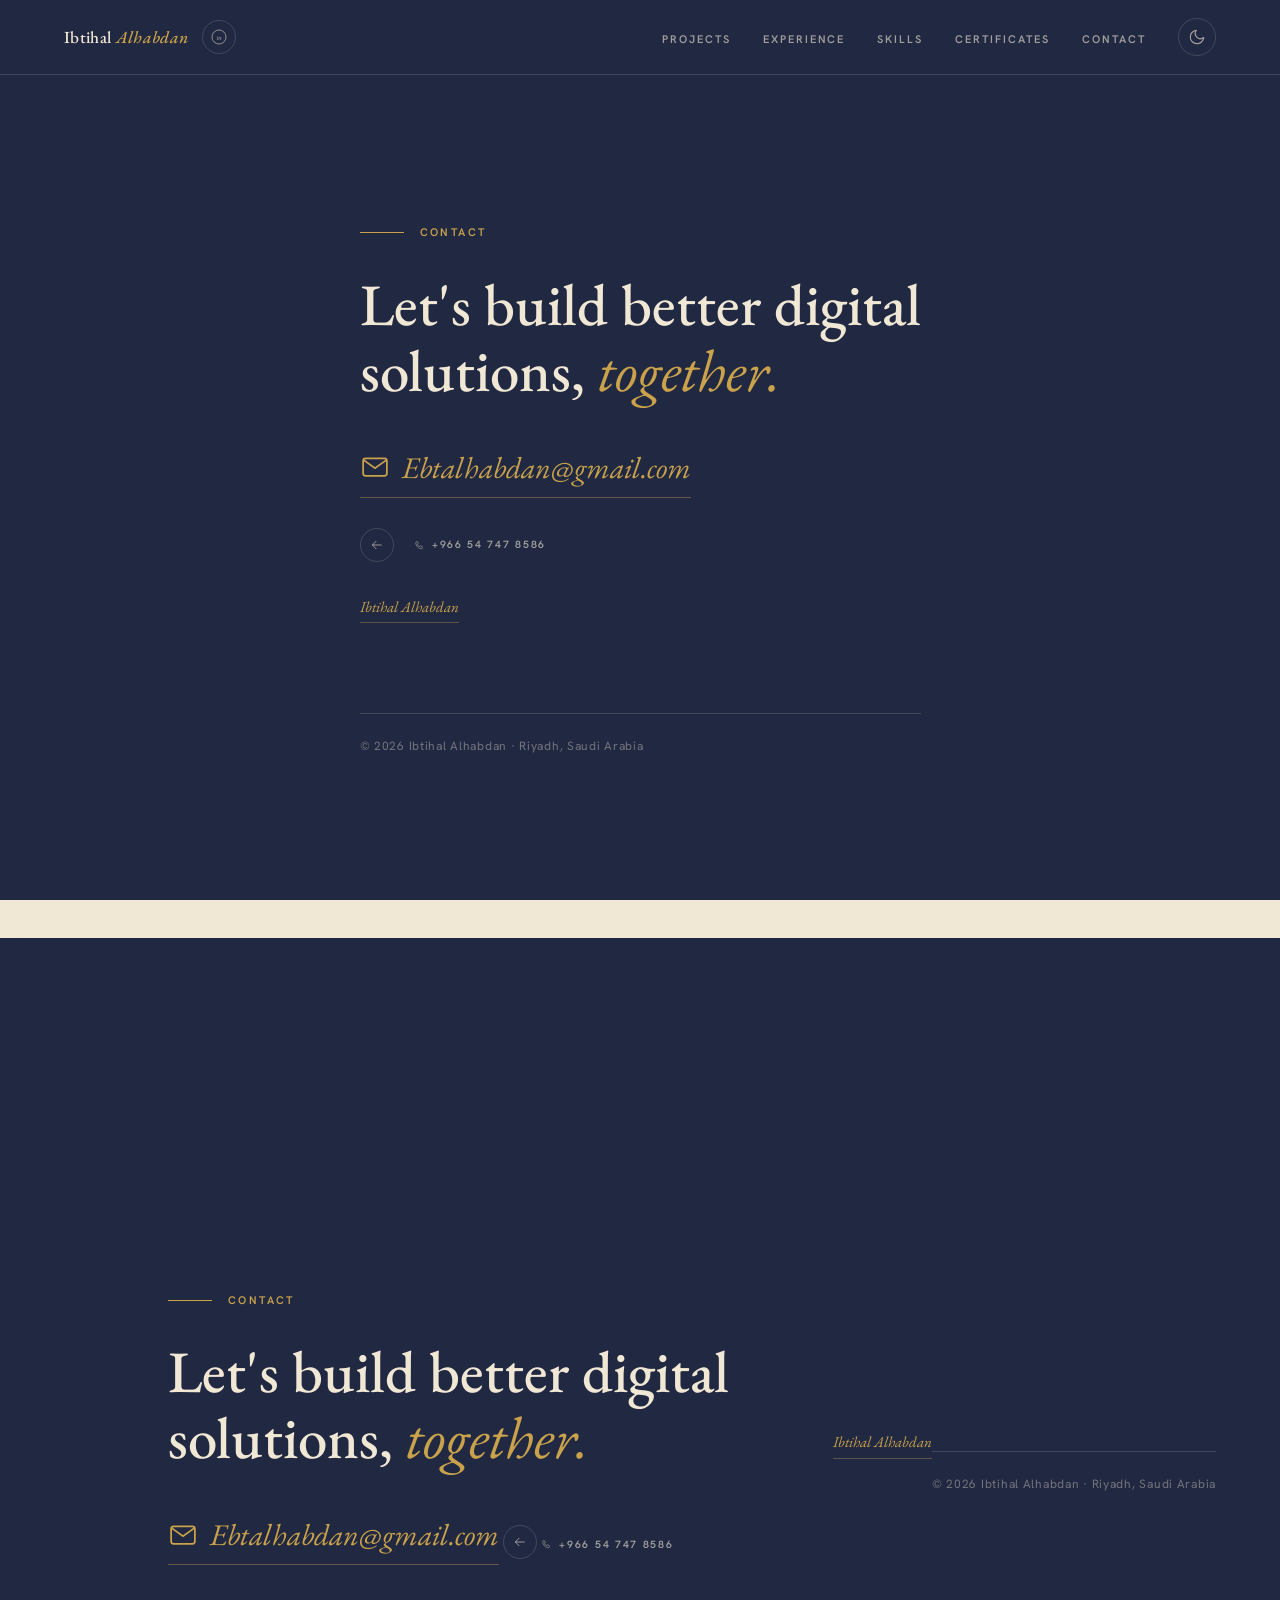
<file: contact.html>
<!DOCTYPE html>
<html lang="en" dir="ltr">
<head>
<meta charset="UTF-8"/>
<meta name="viewport" content="width=device-width, initial-scale=1.0"/>
<title>Contact · Ibtihal Alhabdan</title>
<meta name="description" content="Get in touch with Ibtihal Alhabdan, Business Analyst in Riyadh, Saudi Arabia."/>
<link rel="canonical" href="https://portfoliolabco.github.io/ibtihal-portfolio/contact.html"/>
<link rel="icon" type="image/svg+xml" href="data:image/svg+xml,%3Csvg xmlns='http://www.w3.org/2000/svg' viewBox='0 0 32 32'%3E%3Crect width='32' height='32' fill='%23212842'/%3E%3Ctext x='16' y='22' font-family='Georgia,serif' font-size='15' font-style='italic' fill='%23C9A24B' text-anchor='middle'%3EIA%3C/text%3E%3C/svg%3E"/>
<link rel="preconnect" href="https://fonts.googleapis.com"/>
<link rel="preconnect" href="https://fonts.gstatic.com" crossorigin/>
<link href="https://fonts.googleapis.com/css2?family=EB+Garamond:ital,wght@0,400;0,500;0,600;1,400;1,500&family=Hanken+Grotesk:wght@300;400;500;600&display=swap" rel="stylesheet"/>
<link rel="stylesheet" href="styles.css"/>
<script>
  (function(){var t=localStorage.getItem('theme')||'light';document.documentElement.setAttribute('data-theme',t);})();
</script>
<style>
  .contact-page-band{min-height:100vh;display:flex;align-items:center;}
</style>
</head>
<body>
<nav>
  <div class="nav-brand">
    <a class="nav-name" href="index.html#top">Ibtihal <em>Alhabdan</em></a>
    <a class="social-btn" href="https://www.linkedin.com/in/ibtihal-alhabdan-ecba-b42458311" target="_blank" rel="noopener" aria-label="LinkedIn">
      <svg viewBox="0 0 24 24" xmlns="http://www.w3.org/2000/svg" aria-hidden="true"><circle cx="12" cy="12" r="10.5" fill="none" stroke="currentColor" stroke-width="1.3"/><text x="12" y="16" font-family="Georgia, serif" font-style="italic" font-size="10" fill="currentColor" text-anchor="middle">in</text></svg>
    </a>
  </div>
  <div class="nav-right">
    <ul class="nav-links">
      <li><a href="index.html#work">Projects</a></li>
      <li><a href="index.html#experience">Experience</a></li>
      <li><a href="index.html#capabilities">Skills</a></li>
      <li><a href="index.html#credentials">Certificates</a></li>
      <li><a href="contact.html">Contact</a></li>
    </ul>
    <button class="theme-btn" id="themeBtn" aria-label="Toggle color theme">
      <svg class="icon-moon" viewBox="0 0 24 24" fill="none" stroke="currentColor" stroke-width="1.6" stroke-linecap="round" stroke-linejoin="round" aria-hidden="true"><path d="M21 12.8A9 9 0 1 1 11.2 3a7 7 0 0 0 9.8 9.8z"/></svg>
      <svg class="icon-sun" viewBox="0 0 24 24" fill="none" stroke="currentColor" stroke-width="1.6" stroke-linecap="round" stroke-linejoin="round" aria-hidden="true"><circle cx="12" cy="12" r="4.2"/><path d="M12 2.4v2.4M12 19.2v2.4M4.4 4.4l1.7 1.7M17.9 17.9l1.7 1.7M2.4 12h2.4M19.2 12h2.4M4.4 19.6l1.7-1.7M17.9 6.1l1.7-1.7"/></svg>
    </button>
  </div>
</nav>
<!-- CONTACT BAND (reused from the homepage, full-height on this page) -->
<div class="contact-band contact-page-band" id="contact">
  <div class="contact-inner">
    <p class="contact-kicker caps">Contact</p>
    <h2 class="contact-line">Let's build better digital<br/>solutions, <em>together.</em></h2>
    <a class="contact-mail" href="mailto:Ebtalhabdan@gmail.com">
      <svg class="cm-icon" viewBox="0 0 24 24" fill="none" stroke="currentColor" stroke-width="1.4" aria-hidden="true"><rect x="2.5" y="5" width="19" height="14" rx="2"/><path d="M3 6.5l9 6.5 9-6.5"/></svg>
      Ebtalhabdan@gmail.com
    </a>
    <div class="contact-alt">
      <a class="social-btn" href="index.html#top" aria-label="Back to portfolio">
        <svg viewBox="0 0 24 24" fill="none" stroke="currentColor" stroke-width="1.4" aria-hidden="true"><path d="M19 12H5M11 6l-6 6 6 6"/></svg>
      </a>
      <a class="contact-phone" href="tel:+966547478586">
        <svg class="cm-icon" viewBox="0 0 24 24" fill="none" stroke="currentColor" stroke-width="1.4" aria-hidden="true"><path d="M5 4h3l2 5-2.5 1.5a11 11 0 0 0 5 5L14 13l5 2v3a2 2 0 0 1-2 2C10.5 20 4 13.5 4 6a2 2 0 0 1 1-2z"/></svg>
        +966 54 747 8586
      </a>
    </div>
    <a class="contact-signature" href="#">Ibtihal Alhabdan</a>
    <div class="colophon">
      <span>© 2026 Ibtihal Alhabdan · Riyadh, Saudi Arabia</span>
    </div>
  </div>
</div>
<script src="script.js"></script>
</body>
</html>    <button class="theme-btn" id="themeBtn" aria-label="Toggle color theme">
      <svg class="icon-moon" viewBox="0 0 24 24" fill="none" stroke="currentColor" stroke-width="1.6" stroke-linecap="round" stroke-linejoin="round" aria-hidden="true"><path d="M21 12.8A9 9 0 1 1 11.2 3a7 7 0 0 0 9.8 9.8z"/></svg>
      <svg class="icon-sun" viewBox="0 0 24 24" fill="none" stroke="currentColor" stroke-width="1.6" stroke-linecap="round" stroke-linejoin="round" aria-hidden="true"><circle cx="12" cy="12" r="4.2"/><path d="M12 2.4v2.4M12 19.2v2.4M4.4 4.4l1.7 1.7M17.9 17.9l1.7 1.7M2.4 12h2.4M19.2 12h2.4M4.4 19.6l1.7-1.7M17.9 6.1l1.7-1.7"/></svg>
    </button>
  </div>
</nav>
<!-- CONTACT BAND (reused from the homepage, full-height on this page) -->
<div class="contact-band contact-page-band" id="contact">
  <div class="contact-inner">
    <p class="contact-kicker caps">Contact</p>
    <h2 class="contact-line">Let's build better digital<br/>solutions, <em>together.</em></h2>
    <a class="contact-mail" href="mailto:Ebtalhabdan@gmail.com">
      <svg class="cm-icon" viewBox="0 0 24 24" fill="none" stroke="currentColor" stroke-width="1.4" aria-hidden="true"><rect x="2.5" y="5" width="19" height="14" rx="2"/><path d="M3 6.5l9 6.5 9-6.5"/></svg>
      Ebtalhabdan@gmail.com
    </a>
      <a class="social-btn" href="index.html#top" aria-label="Back to portfolio">
        <svg viewBox="0 0 24 24" fill="none" stroke="currentColor" stroke-width="1.4" aria-hidden="true"><path d="M19 12H5M11 6l-6 6 6 6"/></svg>
      </a>
      <a class="contact-phone" href="tel:+966547478586">
        <svg class="cm-icon" viewBox="0 0 24 24" fill="none" stroke="currentColor" stroke-width="1.4" aria-hidden="true"><path d="M5 4h3l2 5-2.5 1.5a11 11 0 0 0 5 5L14 13l5 2v3a2 2 0 0 1-2 2C10.5 20 4 13.5 4 6a2 2 0 0 1 1-2z"/></svg>
        +966 54 747 8586
      </a>
    </div>
    <a class="contact-signature" href="#">Ibtihal Alhabdan</a>
    <div class="colophon">
      <span>© 2026 Ibtihal Alhabdan · Riyadh, Saudi Arabia</span>
    </div>
  </div>
</div>
<script src="script.js"></script>
</body>
</html>
</file>
<file: styles.css>
/* ─────────────────────────────────────────────
   THE ANALYST'S DOSSIER
   Palette (client-fixed): Midnight Indigo #212842
                           Vanilla Cream  #F0E7D5
   Gold is a whisper: rules, numerals, small marks.
   ───────────────────────────────────────────── */
:root{
  --indigo:#212842;
  --cream:#F0E7D5;
  /* light (default): cream field, indigo bands */
  --bg:#F0E7D5;
  --band-bg:#212842;      /* nav / hero / contact bands */
  --text:#2B3049;
  --muted:#5C617A;
  --hair:#D9CEB8;
  --plate:#EAE0CC;
  --gold:#B0872E;          /* rules, numerals, decorative */
  --gold-ink:#7A5D1E;      /* small labels on cream, AA */
  --band-text:#F0E7D5;
  --band-muted:rgba(240,231,213,.62);
  --band-hair:rgba(240,231,213,.16);
  --band-gold:#C9A24B;
  --serif:"EB Garamond",Georgia,serif;
  --sans:"Hanken Grotesk",system-ui,sans-serif;
  --mono:ui-monospace,SFMono-Regular,Menlo,monospace;
}
:root[data-theme="dark"]{
  /* dark: deep-indigo field, with bands a touch lighter so the whole page
     reads as dark yet the nav/hero/contact still separate from the body */
  --bg:#161B2E;
  --band-bg:#212842;
  --text:#F0E7D5;
  --muted:rgba(240,231,213,.64);
  --hair:rgba(240,231,213,.16);
  --plate:#232B49;
  --gold:#C9A24B;
  --gold-ink:#D4B25E;
}
*,*::before,*::after{box-sizing:border-box;margin:0;padding:0;}
html{scroll-behavior:smooth;}
body{background:var(--bg);color:var(--text);font-family:var(--sans);font-weight:400;font-size:16.5px;line-height:1.7;transition:background .4s ease,color .4s ease;-webkit-font-smoothing:antialiased;}
::selection{background:var(--gold);color:var(--indigo);}
img,svg{max-width:100%;}
.caps{font-family:var(--sans);font-size:11px;font-weight:600;letter-spacing:.22em;text-transform:uppercase;}
/* ── NAV: a slim indigo band in both themes ── */
nav{position:fixed;top:0;width:100%;z-index:100;display:flex;justify-content:space-between;align-items:center;padding:18px clamp(22px,5vw,64px);background:var(--band-bg);border-bottom:1px solid var(--band-hair);transition:background .4s ease;}
.nav-brand{display:flex;align-items:center;gap:14px;}
.nav-name{font-family:var(--serif);font-size:17px;font-weight:500;letter-spacing:.02em;color:var(--band-text);text-decoration:none;}
.nav-name em{font-style:italic;color:var(--band-gold);}
/* shared round icon button: used in the nav brand row and in the contact band */
.social-btn{width:34px;height:34px;flex-shrink:0;display:inline-flex;align-items:center;justify-content:center;border:1px solid var(--band-hair);border-radius:50%;color:var(--band-muted);text-decoration:none;transition:color .25s,border-color .25s,background .25s;}
.social-btn:hover{color:var(--band-gold);border-color:var(--band-gold);background:rgba(240,231,213,.06);}
.social-btn svg{width:16px;height:16px;display:block;}
.nav-right{display:flex;gap:32px;align-items:center;}
.nav-links{display:flex;gap:32px;list-style:none;}
.nav-links a{text-decoration:none;color:var(--band-muted);font-size:11px;font-weight:600;letter-spacing:.18em;text-transform:uppercase;transition:color .25s;}
.nav-links a:hover{color:var(--band-gold);}
.theme-btn{width:38px;height:38px;flex-shrink:0;display:inline-flex;align-items:center;justify-content:center;background:none;border:1px solid var(--band-hair);border-radius:50%;cursor:pointer;color:var(--band-muted);padding:0;transition:color .25s,border-color .25s,background .25s;}
.theme-btn:hover{color:var(--band-gold);border-color:var(--band-gold);background:rgba(240,231,213,.06);}
.theme-btn svg{width:18px;height:18px;display:block;}
/* show the sun in dark mode (tap to go light), the moon in light mode (tap to go dark) */
.theme-btn .icon-sun{display:none;}
.theme-btn .icon-moon{display:block;}
:root[data-theme="dark"] .theme-btn .icon-sun{display:block;}
:root[data-theme="dark"] .theme-btn .icon-moon{display:none;}
/* ── HERO: brand-collateral photo, indigo-tinted so text stays readable ── */
header{background:var(--band-bg);color:var(--band-text);display:flex;align-items:center;position:relative;overflow:hidden;padding:clamp(120px,14vh,150px) clamp(22px,5vw,64px) clamp(56px,7vh,80px);transition:background .4s ease;}
/* the folder flat-lay fills the hero; a left-weighted indigo scrim keeps the
   headline/pitch legible while the imagery reads through on the right. */
header::before{content:"";position:absolute;inset:0;z-index:0;pointer-events:none;
  background-image:url("images/hero-band.jpg");
  background-image:image-set(url("images/hero-band.webp") type("image/webp"),url("images/hero-band.jpg") type("image/jpeg"));
  background-size:cover;background-position:center right;opacity:.5;}
header::after{content:"";position:absolute;inset:0;z-index:1;pointer-events:none;
  background:linear-gradient(90deg,var(--band-bg) 0%,var(--band-bg) 24%,rgba(33,40,66,.82) 55%,rgba(33,40,66,.66) 100%);}
/* soft mesh-gradient atmosphere behind indigo bands — decorative only, sits under content */
.hero-inner{max-width:1180px;margin:0 auto;width:100%;display:block;position:relative;z-index:2;}
.hero-kicker{display:flex;align-items:center;gap:16px;color:var(--band-gold);margin-bottom:34px;}
.hero-kicker::before{content:"";width:44px;height:1px;background:var(--band-gold);}
h1{font-family:var(--serif);font-weight:500;font-size:clamp(50px,6.4vw,88px);line-height:1.02;letter-spacing:-.01em;color:var(--band-text);}
h1 em{font-style:italic;font-weight:400;color:var(--band-gold);}
.hero-sub{margin-top:30px;font-family:var(--serif);font-size:clamp(19px,2vw,24px);font-weight:400;line-height:1.55;color:var(--band-muted);max-width:33em;}
.hero-sub strong{font-weight:500;color:var(--band-text);}
.hero-cta{margin-top:46px;display:flex;gap:34px;align-items:center;flex-wrap:wrap;}
.btn{font-family:var(--sans);font-size:11px;font-weight:600;letter-spacing:.22em;text-transform:uppercase;text-decoration:none;color:var(--band-gold);border:1px solid var(--band-gold);padding:16px 34px;transition:background .25s,color .25s;}
.btn:hover{background:var(--band-gold);color:var(--indigo);}
.link-quiet{font-family:var(--sans);font-size:11px;font-weight:600;letter-spacing:.22em;text-transform:uppercase;text-decoration:none;color:var(--band-muted);transition:color .25s;}
.link-quiet:hover{color:var(--band-text);}
/* colophon line, not a stat grid */
.hero-colophon{margin-top:58px;padding-top:22px;border-top:1px solid var(--band-hair);font-family:var(--serif);font-size:16px;color:var(--band-muted);max-width:44em;}
.hero-colophon b{font-weight:500;color:var(--band-text);}
.hero-colophon i{font-style:italic;color:var(--band-gold);}
/* hero ornament: a requirements flow, drawn in thin strokes */
.hero-art{justify-self:end;width:100%;max-width:430px;}
.hero-art svg{display:block;width:100%;height:auto;overflow:visible;}
.flow-stroke{fill:none;stroke:rgba(240,231,213,.34);stroke-width:1.2;}
.flow-node{fill:var(--indigo);stroke:var(--band-gold);stroke-width:1.2;}
.flow-dot{fill:var(--band-gold);}
.flow-label{font-family:var(--sans);font-size:8.5px;letter-spacing:.24em;fill:rgba(240,231,213,.55);text-transform:uppercase;}
/* resting state is fully drawn; JS briefly rewinds then releases, so any
   failure mode (no JS, capture race) still shows the finished drawing */
.draw{stroke-dasharray:600;stroke-dashoffset:0;}
html.rewind .draw{stroke-dashoffset:600;}
html.drawing .draw{transition:stroke-dashoffset 2.4s cubic-bezier(.22,1,.36,1);}
/* ── COVER MENU (hero overview, full-width row below the intro) ── */
.hero-art-hidden{display:none;}
.cover-menu{margin-top:clamp(48px,7vh,72px);border-top:1px solid var(--band-hair);}
.cover-grid{display:grid;grid-template-columns:repeat(4,1fr);gap:0;}
.cover-item{display:flex;flex-direction:column;gap:8px;padding:26px clamp(14px,2vw,24px) 24px;border-left:1px solid var(--band-hair);text-decoration:none;color:var(--band-text);transition:background .3s,padding-top .3s cubic-bezier(.22,1,.36,1),color .25s;position:relative;}
.cover-item:first-child{border-left:none;padding-left:0;}
.cover-item:hover{color:var(--band-gold);}
.cover-item.active{color:var(--band-gold);}
.cover-item.active .ci-arrow{transform:rotate(180deg);}
.cover-item.active::after{content:"";position:absolute;left:0;right:0;bottom:-1px;height:2px;background:var(--band-gold);}
.ci-num{font-family:var(--serif);font-style:italic;font-size:16px;color:var(--band-gold);}
.ci-name{font-family:var(--serif);font-size:clamp(19px,1.7vw,24px);font-weight:500;line-height:1.12;}
.ci-meta{font-family:var(--sans);font-size:10px;letter-spacing:.12em;text-transform:uppercase;color:var(--band-muted);margin-top:auto;}
.ci-arrow{position:absolute;top:26px;right:clamp(14px,2vw,24px);color:var(--band-gold);font-size:14px;transition:transform .3s;}
.cover-item:hover .ci-arrow{transform:translateY(4px);}
/* ── WHAT I DO (static band between hero and the accordion sections) ── */
.whatido{background:var(--bg);border-bottom:1px solid var(--hair);padding:clamp(44px,6vh,64px) 0;transition:background .4s ease;}
.whatido-inner{max-width:1180px;margin:0 auto;padding:0 clamp(22px,5vw,64px);}
.whatido-label{color:var(--gold-ink);margin-bottom:clamp(26px,4vh,38px);}
.wid-grid{display:grid;grid-template-columns:repeat(4,1fr);gap:0;}
.wid-item{padding:0 clamp(14px,2vw,28px);border-left:1px solid var(--hair);}
.wid-item:first-child{border-left:none;padding-left:0;}
.wid-title{font-family:var(--serif);font-style:italic;font-weight:500;font-size:19px;color:var(--gold-ink);margin-bottom:10px;}
.wid-desc{font-size:14px;color:var(--muted);line-height:1.65;}
@media(max-width:960px){
  .wid-grid{grid-template-columns:1fr 1fr;gap:26px 0;}
  .wid-item:nth-child(odd){border-left:none;padding-left:0;}
  .wid-item:nth-child(n+3){border-left:none;}
}
@media(max-width:700px){
  .wid-grid{grid-template-columns:1fr;gap:22px 0;}
  .wid-item{border-left:none;padding-left:0;}
}
/* ── EXPANDING SECTIONS (triggered by the cover menu) ── */
main{display:block;max-width:1180px;margin:0 auto;padding:0 clamp(22px,5vw,64px);}
.acc{scroll-margin-top:86px;}
/* collapsible panel via grid-template-rows (animatable) */
.acc-panel{display:grid;grid-template-rows:0fr;transition:grid-template-rows .5s cubic-bezier(.22,1,.36,1);}
.acc[data-open] .acc-panel{grid-template-rows:1fr;}
.acc-panel > .acc-inner{overflow:hidden;min-height:0;}
.acc-inner{padding-bottom:0;}
.acc[data-open] .acc-inner{padding:clamp(56px,8vh,90px) 0 clamp(56px,8vh,90px);}
.acc[data-open]{border-bottom:1px solid var(--hair);}
/* title line at the top of an opened section */
.panel-title{margin-bottom:clamp(36px,5vh,56px);}
.pt-label{display:block;color:var(--gold-ink);margin-bottom:16px;}
.pt-line{display:flex;align-items:baseline;gap:clamp(16px,2vw,26px);}
.pt-num{font-family:var(--serif);font-style:italic;font-weight:400;font-size:clamp(26px,3vw,40px);line-height:1;color:var(--gold);opacity:.55;flex-shrink:0;}
.pt-title{font-family:var(--serif);font-weight:500;font-size:clamp(26px,3.4vw,44px);line-height:1.12;letter-spacing:-.005em;}
.pt-title em{font-style:italic;color:var(--gold-ink);}
/* content inside panels shouldn't wait on scroll-reveal (panel is the animation) */
.acc-inner .rv{opacity:1;transform:none;}
/* the old sec-title inside bodies is now redundant (title lives in the head) → hide */
.acc-inner > .sec-title{display:none;}
.sec-lede{font-size:16px;color:var(--muted);max-width:58ch;margin:0 0 clamp(32px,5vh,52px);}
/* legacy rail styles kept harmless (no longer rendered) */
.rail-num{font-family:var(--serif);font-style:italic;color:var(--gold);}
.sec-title{font-family:var(--serif);font-weight:500;font-size:clamp(30px,3.4vw,44px);line-height:1.15;letter-spacing:-.005em;margin-bottom:18px;}
.sec-title em{font-style:italic;color:var(--gold-ink);}
.sec-lede{font-size:16px;color:var(--muted);max-width:58ch;margin-bottom:clamp(40px,6vh,64px);}
/* ── CASE ENTRIES ── */
.case{display:grid;grid-template-columns:minmax(0,1fr) minmax(0,1fr);gap:clamp(36px,5vw,76px);align-items:center;padding:clamp(48px,7vh,76px) 0;}
.case + .case{border-top:1px solid var(--hair);}
.case.flip .case-fig{order:-1;}
.case-meta{color:var(--gold-ink);margin-bottom:16px;}
.case-title{font-family:var(--serif);font-weight:500;font-size:clamp(28px,3vw,40px);line-height:1.1;margin-bottom:6px;}
.case-title i{font-style:italic;font-weight:400;}
.case-year{font-family:var(--serif);font-style:italic;font-size:17px;color:var(--muted);margin-bottom:20px;}
.case-body{font-size:15.5px;color:var(--muted);line-height:1.75;max-width:52ch;}
.case-body + .case-body{margin-top:12px;}
.case-delivered{margin-top:24px;font-size:14.5px;color:var(--text);line-height:1.7;max-width:52ch;}
.case-delivered .caps{color:var(--gold-ink);margin-right:10px;font-size:10px;}
/* challenge / solution / contribution / technology blocks */
.case-label{color:var(--gold-ink);margin:20px 0 8px;}
.case-label:first-of-type{margin-top:6px;}
.case-contrib{list-style:none;max-width:52ch;margin-top:2px;}
.case-contrib li{font-size:14.5px;color:var(--text);line-height:1.65;padding:3px 0 3px 22px;position:relative;}
.case-contrib li::before{content:"";position:absolute;left:0;top:13px;width:8px;height:1px;background:var(--gold);}
.case-tech{font-size:13.5px;color:var(--muted);letter-spacing:.02em;}
/* figure plates */
.case-fig{width:100%;}
.plate{border:1px solid var(--hair);background:var(--plate);padding:clamp(26px,3.4vw,46px);display:flex;align-items:center;justify-content:center;min-height:300px;transition:background .4s ease;}
.fig-cap{margin-top:14px;display:flex;gap:12px;align-items:baseline;color:var(--muted);font-size:12px;letter-spacing:.08em;}
.fig-cap b{font-family:var(--serif);font-style:italic;font-weight:500;color:var(--gold-ink);font-size:14px;letter-spacing:0;white-space:nowrap;flex-shrink:0;}
/* fig 01 + 02: real app screenshots, background removed, floating freely.
   Images are transparent phone PNGs, so the shadow must hug the device
   silhouette (drop-shadow filter) rather than a rectangle (box-shadow). */
.case-fig.glass .plate,.case-fig.bare .plate{border:none;background:none;padding:clamp(12px,2vw,28px);min-height:0;}
.shot{display:flex;gap:clamp(16px,2.4vw,30px);align-items:flex-end;justify-content:center;width:100%;}
/* <picture> just wraps the <img> for WebP delivery; contents makes the img the
   direct flex child so all the sizing/alignment rules below still apply. */
.shot picture{display:contents;}
.shot img{
  display:block;
  filter:drop-shadow(0 22px 34px rgba(33,40,66,.34)) drop-shadow(0 4px 10px rgba(33,40,66,.16));
  transition:transform .5s cubic-bezier(.22,1,.36,1),filter .5s cubic-bezier(.22,1,.36,1);
}
/* rectangular photos (JPGs still have their background) get rounded corners so
   the box reads as intentional; transparent PNGs need no radius. */
.shot img[src$=".jpg"]{border-radius:22px;}
:root[data-theme="dark"] .shot img{
  filter:drop-shadow(0 24px 40px rgba(0,0,0,.5)) drop-shadow(0 4px 10px rgba(0,0,0,.32));
}
/* paired phones: equal height, aligned on a common baseline.
   Size by height only (no width cap, no object-fit) so nothing is cropped;
   flex + min-width:0 keeps the pair from overflowing on narrow screens. */
.shot.pair{align-items:flex-end;}
.shot.pair img{height:clamp(300px,32vw,430px);width:auto;min-width:0;}
.shot.single img{width:auto;height:clamp(320px,34vw,460px);max-width:100%;}
/* minimal hover: a small lift + slightly deeper shadow */
.shot img:hover{transform:translateY(-6px);filter:drop-shadow(0 30px 46px rgba(33,40,66,.42)) drop-shadow(0 6px 14px rgba(33,40,66,.2));}
:root[data-theme="dark"] .shot img:hover{filter:drop-shadow(0 32px 50px rgba(0,0,0,.6)) drop-shadow(0 6px 14px rgba(0,0,0,.36));}
/* fig 03: booking flow */
.steps-art{width:100%;}
.steps-art svg{display:block;width:100%;height:auto;overflow:visible;}
.st-line{stroke:var(--text);stroke-width:1.1;opacity:.4;}
.st-circle{fill:none;stroke:var(--text);stroke-width:1.3;opacity:.75;}
.st-circle-gold{fill:none;stroke:var(--gold);stroke-width:1.4;}
.st-num{font-family:var(--serif);font-style:italic;font-size:16px;fill:var(--text);opacity:.8;text-anchor:middle;dominant-baseline:central;}
.st-num-gold{font-family:var(--serif);font-style:italic;font-size:16px;fill:var(--gold);text-anchor:middle;dominant-baseline:central;}
.st-label{font-family:var(--sans);font-size:8.5px;letter-spacing:.2em;fill:var(--muted);text-transform:uppercase;text-anchor:middle;}
.st-label-gold{fill:var(--gold-ink);}
/* fig 04: code plate (literal code, mono is earned here) */
.code-plate{width:100%;background:var(--indigo);border:1px solid var(--band-hair);}
.code-head{display:flex;justify-content:space-between;align-items:center;padding:13px 20px;border-bottom:1px solid var(--band-hair);}
.code-head .caps{color:var(--band-gold);font-size:10px;}
.code-head span:last-child{color:var(--band-muted);font-size:11px;letter-spacing:.08em;}
.code-body{padding:22px 24px;font-family:var(--mono);font-size:12px;line-height:1.9;color:rgba(240,231,213,.85);white-space:pre;overflow-x:auto;}
.ck{color:#C9A24B;} .cf{color:#F0E7D5;font-weight:600;} .cs{color:rgba(240,231,213,.6);} .cc{color:rgba(240,231,213,.42);font-style:italic;}
/* ── EXPERIENCE LEDGER ── */
.ledger-row{display:grid;grid-template-columns:172px minmax(0,1fr);gap:clamp(24px,3.5vw,56px);padding:clamp(36px,5vh,52px) 0;}
.ledger-row + .ledger-row{border-top:1px solid var(--hair);}
.ledger-when{font-family:var(--serif);font-style:italic;font-size:16px;color:var(--muted);line-height:1.6;padding-top:6px;}
.ledger-co{color:var(--gold-ink);margin-bottom:8px;}
.ledger-role{font-family:var(--serif);font-weight:500;font-size:clamp(23px,2.2vw,28px);margin-bottom:4px;}
.ledger-subrole{font-family:var(--sans);font-size:12.5px;font-weight:600;letter-spacing:.08em;text-transform:uppercase;color:var(--muted);margin-bottom:18px;}
.ledger-points{list-style:none;max-width:62ch;}
.ledger-points li{font-size:15px;color:var(--muted);line-height:1.7;padding:5px 0 5px 22px;position:relative;}
.ledger-points li::before{content:"";position:absolute;left:0;top:16px;width:8px;height:1px;background:var(--gold);}
/* ── CAPABILITIES APPENDIX ── */
.appx{display:grid;grid-template-columns:repeat(2,minmax(0,1fr));gap:clamp(32px,4vw,56px) clamp(40px,6vw,80px);}
.appx-group{padding-top:22px;border-top:1px solid var(--hair);}
.appx-name{font-family:var(--serif);font-style:italic;font-weight:500;font-size:21px;margin-bottom:10px;}
.appx-list{font-size:15px;color:var(--muted);line-height:1.8;}
/* ── CREDENTIALS LEDGER ── */
.cred-row{display:grid;grid-template-columns:220px minmax(0,1fr) auto;gap:clamp(20px,3vw,48px);align-items:baseline;padding:24px 0;}
.cred-row + .cred-row{border-top:1px solid var(--hair);}
.cred-issuer{color:var(--gold-ink);}
.cred-name{font-family:var(--serif);font-weight:500;font-size:21px;}
.cred-note{font-size:13.5px;color:var(--muted);text-align:right;}
/* ── CONTACT BAND ── */
.contact-band{background:var(--band-bg);color:var(--band-text);padding:clamp(90px,14vh,150px) clamp(22px,5vw,64px) 46px;position:relative;overflow:hidden;transition:background .4s ease;}
.contact-inner{max-width:1180px;margin:0 auto;position:relative;z-index:2;}
.contact-kicker{display:flex;align-items:center;gap:16px;color:var(--band-gold);margin-bottom:30px;}
.contact-kicker::before{content:"";width:44px;height:1px;background:var(--band-gold);}
.contact-line{font-family:var(--serif);font-weight:500;font-size:clamp(34px,4.6vw,64px);line-height:1.12;max-width:18em;}
.contact-line em{font-style:italic;font-weight:400;color:var(--band-gold);}
.contact-mail{display:inline-flex;align-items:center;gap:12px;margin-top:38px;font-family:var(--serif);font-style:italic;font-size:clamp(21px,2.6vw,30px);color:var(--band-gold);text-decoration:none;border-bottom:1px solid rgba(201,162,75,.4);padding-bottom:4px;transition:border-color .25s;direction:ltr;unicode-bidi:isolate;}
.contact-mail:hover{border-color:var(--band-gold);}
.cm-icon{width:1em;height:1em;flex-shrink:0;}
.contact-alt{margin-top:30px;display:flex;gap:20px;align-items:center;flex-wrap:wrap;}
.contact-phone{display:inline-flex;align-items:center;gap:8px;color:var(--band-muted);text-decoration:none;font-size:10.5px;font-weight:600;letter-spacing:.16em;text-transform:uppercase;transition:color .25s;direction:ltr;unicode-bidi:isolate;}
.contact-phone:hover{color:var(--band-text);}
.contact-signature{display:inline-block;margin-top:32px;font-family:var(--serif);font-style:italic;font-size:15px;color:var(--band-gold);text-decoration:none;border-bottom:1px solid rgba(201,162,75,.35);padding-bottom:3px;transition:border-color .25s;}
.contact-signature:hover{border-color:var(--band-gold);}
.colophon{margin-top:clamp(70px,10vh,110px);padding-top:22px;border-top:1px solid var(--band-hair);display:flex;justify-content:space-between;gap:20px;flex-wrap:wrap;color:rgba(240,231,213,.4);font-size:12px;letter-spacing:.06em;}
.colophon i{font-family:var(--serif);font-style:italic;}
/* ── MOTION ── */
.rv{opacity:0;transform:translateY(18px);transition:opacity .8s cubic-bezier(.22,1,.36,1),transform .8s cubic-bezier(.22,1,.36,1);}
.rv.in{opacity:1;transform:none;}
.rail-rule.rv{transform:scaleX(0);}
.rail-rule.rv.in{transform:scaleX(1);}
/* ── RESPONSIVE ── */
@media(max-width:960px){
  .hero-art{display:none;}
  .cover-grid{grid-template-columns:1fr 1fr;}
  .cover-item{border-left:1px solid var(--band-hair);}
  .cover-item:nth-child(odd){border-left:none;padding-left:0;}
  .cover-item:nth-child(n+3){border-top:1px solid var(--band-hair);}
  .sec-grid{grid-template-columns:1fr;gap:22px;}
  .rail{position:static;display:flex;align-items:baseline;gap:16px;}
  .rail-num{font-size:44px;}
  .rail-rule{display:none;}
  .case{grid-template-columns:1fr;gap:30px;}
  .case.flip .case-fig{order:0;}
  .cred-row{grid-template-columns:1fr;gap:4px;}
  .cred-note{text-align:left;}
}
@media(max-width:700px){
  /* cover menu: single column, top-bordered rows */
  .cover-grid{grid-template-columns:1fr;}
  .cover-item,.cover-item:nth-child(odd){border-left:none;padding-left:0;border-top:1px solid var(--band-hair);flex-direction:row;align-items:baseline;gap:14px;padding:18px 0;}
  .cover-item .ci-meta{margin-top:0;margin-left:auto;}
  .cover-item .ci-arrow{position:static;}
  .ci-name{flex:1;}
  /* accordion head: tighten for phones */
  .acc-head{gap:16px;padding:24px 2px;}
  .acc-num{font-size:34px;width:1.4em;}
  /* tighten hero rhythm so the section menu peeks above the fold on phones,
     but keep enough top padding to clear the two-row mobile nav (~107px) */
  header{padding-top:124px;padding-bottom:clamp(36px,5vh,52px);}
  .hero-sub{margin-top:22px;}
  .hero-cta{margin-top:32px;}
  .hero-colophon{margin-top:34px;padding-top:20px;}
  .cover-menu{margin-top:32px;}
  /* stack the nav: name + toggle on top, links wrap to a full-width row below */
  nav{flex-wrap:wrap;row-gap:12px;padding:12px clamp(18px,5vw,22px);}
  .nav-right{flex-basis:100%;flex-wrap:wrap;justify-content:space-between;gap:12px;order:2;}
  .theme-btn{order:-1;margin-left:auto;position:absolute;top:14px;right:clamp(18px,5vw,22px);}
  .nav-links{flex-basis:100%;justify-content:space-between;gap:10px;padding-top:12px;border-top:1px solid var(--band-hair);}
  /* larger tap targets: pad each link so it is comfortably tappable */
  .nav-links a{font-size:10px;letter-spacing:.1em;padding:9px 0;}
  .contact-alt{gap:14px 22px;}
  .contact-phone{padding:8px 0;}
  .ledger-row{grid-template-columns:1fr;gap:8px;}
  .appx{grid-template-columns:1fr;}
  .wf-pair{gap:16px;}
  .wf-phone{width:112px;}
}
@media(prefers-reduced-motion:reduce){
  *{transition:none!important;animation:none!important;}
  .rv{opacity:1;transform:none;}
  .draw{stroke-dashoffset:0;}
}
</file>
